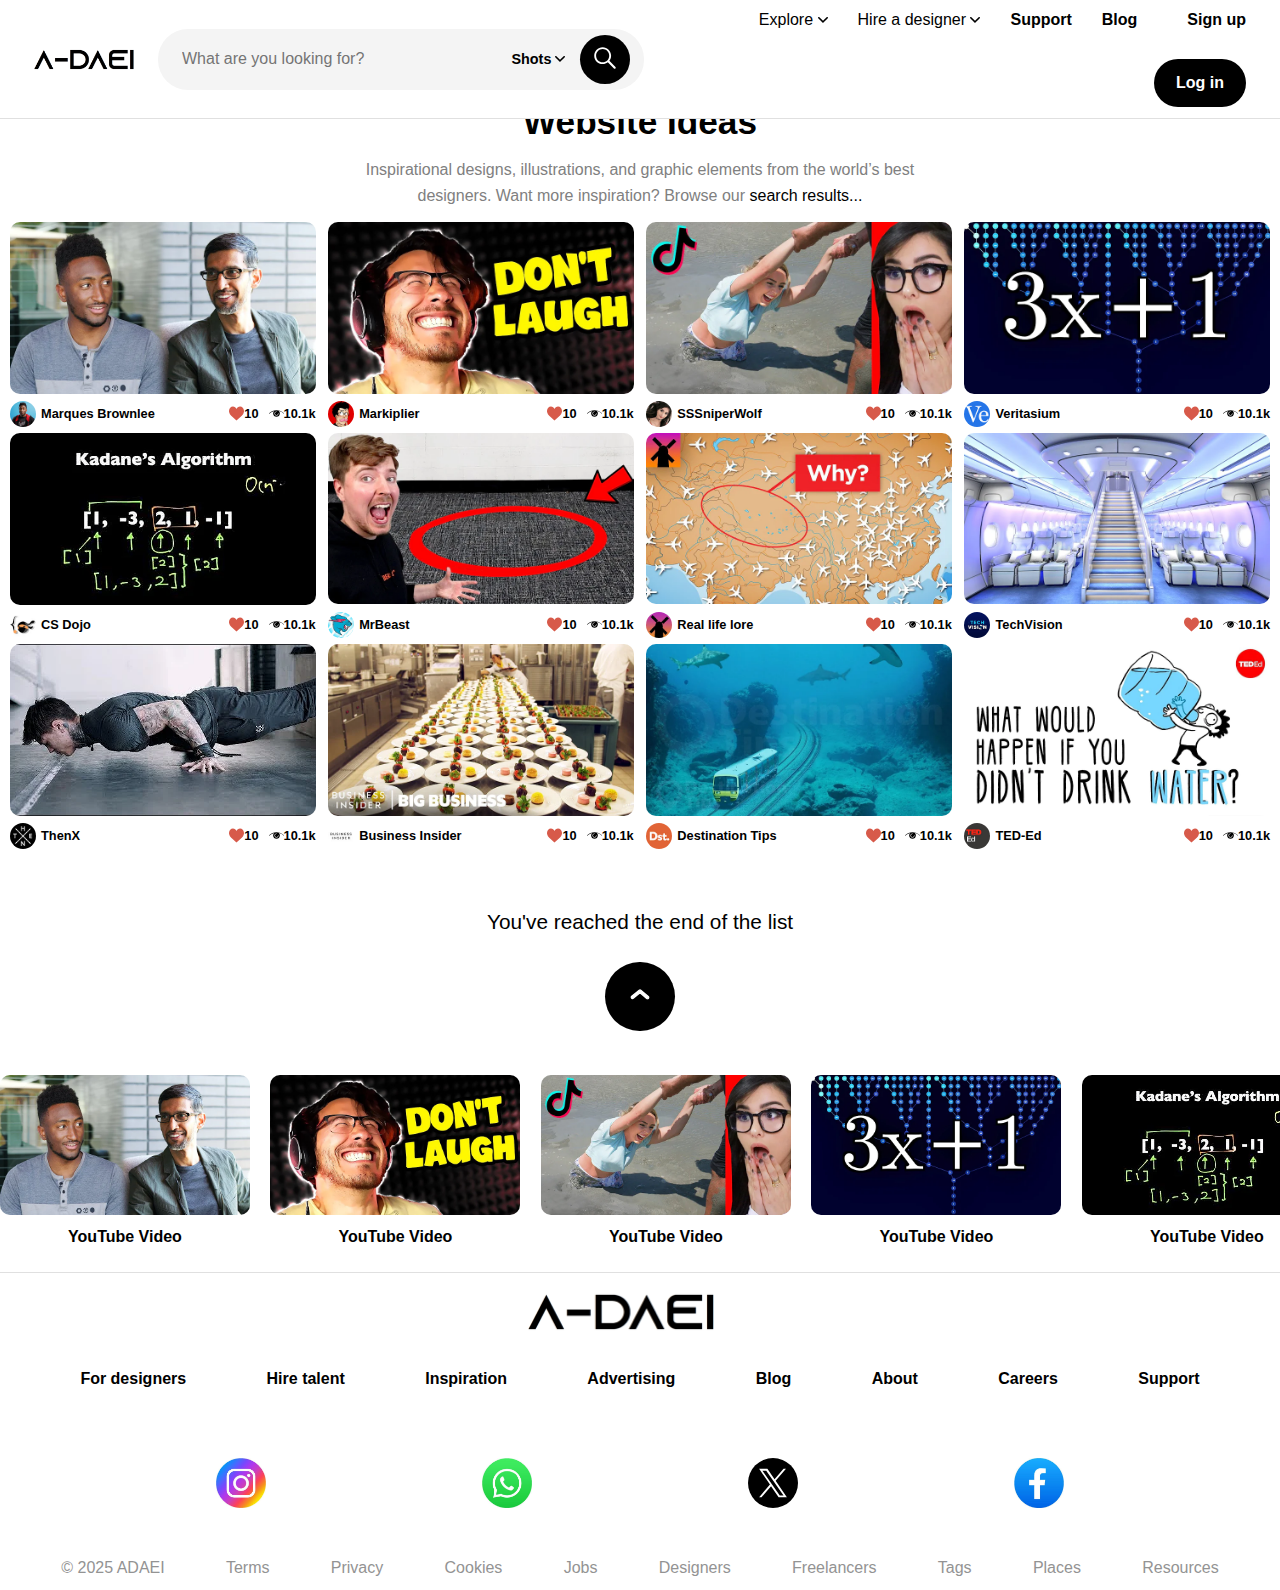
<file: index.html>
<!DOCTYPE html>
<html lang="en">
<head>

  <link rel="stylesheet" href="CSS/header.css">

  <link rel="stylesheet" href="CSS/main.css">

  <link rel="stylesheet" href="CSS/footer.css">

  <link rel="stylesheet" href="CSS/media.css">

  <meta charset="UTF-8" />
  <meta name="viewport" content="width=device-width, initial-scale=1.0"/>

  <title>Just some Ideas</title>
</head>
<body>
<!-- ///////////////////////////////////////////////////// -->
  <div class="header">
    <img class="logo" src="Other/ADAEI.png">

    <div class="headsearch">
      <input type="text" placeholder="What are you looking for?">
      <span>Shots <img style="width: 10px;" src="Other/downward.svg"></span>
      <button>
        <img src="Other/icons8-search.svg" class="search-icon">
      </button>
    </div>

    <div class="right">
      <span>Explore <img style="width: 10px;" src="Other/downward.svg"></span>
      <span>Hire a designer <img style="width: 10px;" src="Other/downward.svg"></span>
      <a style="text-decoration: none; color: black;" href="support.html"><span class="support" style="transition: 0.4s;">Support</span></a>
      <span>Blog</span>
      <a style="text-decoration: none; color: black;" href="signup.html"><span class="signup" style="margin-left: 20px; transition: 0.4s;">Sign up</span></a>
      <a href="signin.html"><button>Log in</button></a>
    </div>
  </div>
<!-- ///////////////////////////////////////////////////// -->
 <div style="display: flex; justify-content: center;">
    <span style="font-size: 2.2rem; font-weight: bold;">Website Ideas</span>
 </div>

<div style="display: flex; justify-content: center; width: 100%; margin-top: 15px;">
  <div style="width: 70ch; text-align: center; color: gray; line-height: 26px;">
    Inspirational designs, illustrations, and graphic elements from the world’s best designers.
    Want more inspiration? Browse our <span style="color: black;">search results...</span>
  </div>
</div>
<!-- ///////////////////////////////////////////////////// -->
 <div class="main">
<!-- ///////////////////////////////////////////////////// -->
  <div>
  <div>
    <img class="gridimg" src="thumbnail/pic1.webp">
  </div>

  <div class="thumbnail">
    <div style="display: flex; align-items: center;">
    <img style="border-radius: 50%; width: 26px;" src="profile/channel-1.jpeg">
    <span style="margin-left: 5px;">Marques Brownlee</span>
    </div>
    <div>
        <span style="display: flex; align-items: center;"><img style="width: 15px;" src="Other/like.svg"> 10 <img style="width: 15px;margin-left: 10px;" src="Other/view.svg">10.1k</span>
    </div>
  </div>

  </div>
<!-- ///////////////////////////////////////////////////// -->
  <div>
  <div>
    <img class="gridimg" src="thumbnail/pic2.webp">
  </div>

  <div class="thumbnail">
    <div style="display: flex; align-items: center;">
    <img style="border-radius: 50%; width: 26px;" src="profile/channel-2.jpeg">
    <span style="margin-left: 5px;">Markiplier</span>
    </div>
    <div>
        <span style="display: flex; align-items: center;"><img style="width: 15px;" src="Other/like.svg"> 10 <img style="width: 15px;margin-left: 10px;" src="Other/view.svg">10.1k</span>
    </div>
  </div>

</div>
 <!-- ///////////////////////////////////////////////////// -->
  <div>
  <div>
    <img class="gridimg" src="thumbnail/pic3.webp">
  </div>

  <div class="thumbnail">
    <div style="display: flex; align-items: center;">
    <img style="border-radius: 50%; width: 26px;" src="profile/channel-3.jpeg">
    <span style="margin-left: 5px;">SSSniperWolf</span>
    </div>
    <div>
        <span style="display: flex; align-items: center;"><img style="width: 15px;" src="Other/like.svg"> 10 <img style="width: 15px;margin-left: 10px;" src="Other/view.svg">10.1k</span>
    </div>
  </div>

  </div>
<!-- ///////////////////////////////////////////////////// -->
  <div>
  <div>
    <img class="gridimg" src="thumbnail/pic4.webp">
  </div>

  <div class="thumbnail">
    <div style="display: flex; align-items: center;">
    <img style="border-radius: 50%; width: 26px;" src="profile/channel-4.jpeg">
    <span style="margin-left: 5px;">Veritasium</span>
    </div>
    <div>
        <span style="display: flex; align-items: center;"><img style="width: 15px;" src="Other/like.svg"> 10 <img style="width: 15px;margin-left: 10px;" src="Other/view.svg">10.1k</span>
    </div>
  </div>

  </div>
<!-- ///////////////////////////////////////////////////// -->
  <div>
  <div>
    <img class="gridimg" src="thumbnail/pic5.webp">
  </div>

  <div class="thumbnail">
    <div style="display: flex; align-items: center;">
    <img style="border-radius: 50%; width: 26px;" src="profile/channel-5.jpeg">
    <span style="margin-left: 5px;">CS Dojo</span>
    </div>
    <div>
        <span style="display: flex; align-items: center;"><img style="width: 15px;" src="Other/like.svg"> 10 <img style="width: 15px;margin-left: 10px;" src="Other/view.svg">10.1k</span>
    </div>
  </div>

  </div>
<!-- ///////////////////////////////////////////////////// -->
  <div>
  <div>
    <img class="gridimg" src="thumbnail/pic6.webp">
  </div>

  <div class="thumbnail">
    <div style="display: flex; align-items: center;">
    <img style="border-radius: 50%; width: 26px;" src="profile/channel-6.jpeg">
    <span style="margin-left: 5px;">MrBeast</span>
    </div>
    <div>
        <span style="display: flex; align-items: center;"><img style="width: 15px;" src="Other/like.svg"> 10 <img style="width: 15px;margin-left: 10px;" src="Other/view.svg">10.1k</span>
    </div>
  </div>

  </div>
<!-- ///////////////////////////////////////////////////// -->
  <div>
  <div>
    <img class="gridimg" src="thumbnail/pic7.webp">
  </div>

  <div class="thumbnail">
    <div style="display: flex; align-items: center;">
    <img style="border-radius: 50%; width: 26px;" src="profile/channel-7.jpeg">
    <span style="margin-left: 5px;">Real life lore</span>
    </div>
    <div>
        <span style="display: flex; align-items: center;"><img style="width: 15px;" src="Other/like.svg"> 10 <img style="width: 15px;margin-left: 10px;" src="Other/view.svg">10.1k</span>
    </div>
  </div>

  </div>
<!-- ///////////////////////////////////////////////////// -->
  <div>
  <div>
    <img class="gridimg" src="thumbnail/pic8.webp">
  </div>

  <div class="thumbnail">
    <div style="display: flex; align-items: center;">
    <img style="border-radius: 50%; width: 26px;" src="profile/channel-8.jpeg">
    <span style="margin-left: 5px;">TechVision</span>
    </div>
    <div>
        <span style="display: flex; align-items: center;"><img style="width: 15px;" src="Other/like.svg"> 10 <img style="width: 15px;margin-left: 10px;" src="Other/view.svg">10.1k</span>
    </div>
  </div>

  </div>
<!-- ///////////////////////////////////////////////////// -->
  <div>
  <div>
    <img class="gridimg" src="thumbnail/pic9.webp">
  </div>

  <div class="thumbnail">
    <div style="display: flex; align-items: center;">
    <img style="border-radius: 50%; width: 26px;" src="profile/channel-9.jpeg">
    <span style="margin-left: 5px;">ThenX</span>
    </div>
    <div>
        <span style="display: flex; align-items: center;"><img style="width: 15px;" src="Other/like.svg"> 10 <img style="width: 15px;margin-left: 10px;" src="Other/view.svg">10.1k</span>
    </div>
  </div>

  </div>
<!-- ///////////////////////////////////////////////////// -->
  <div>
  <div>
    <img class="gridimg" src="thumbnail/pic10.webp">
  </div>

  <div class="thumbnail">
    <div style="display: flex; align-items: center;">
    <img style="border-radius: 50%; width: 26px;" src="profile/channel-10.jpeg">
    <span style="margin-left: 5px;">Business Insider</span>
    </div>
    <div>
    <span style="display: flex; align-items: center;"><img style="width: 15px;" src="Other/like.svg"> 10 <img style="width: 15px;margin-left: 10px;" src="Other/view.svg">10.1k</span>
    </div>
  </div>

  </div>
<!-- ///////////////////////////////////////////////////// -->
  <div>
  <div>
    <img class="gridimg" src="thumbnail/pic11.webp">
  </div>

  <div class="thumbnail">
    <div style="display: flex; align-items: center;">
    <img style="border-radius: 50%; width: 26px;" src="profile/channel-11.jpeg">
    <span style="margin-left: 5px;">Destination Tips</span>
    </div>
    <div>
        <span style="display: flex; align-items: center;"><img style="width: 15px;" src="Other/like.svg"> 10 <img style="width: 15px;margin-left: 10px;" src="Other/view.svg">10.1k</span>
    </div>
  </div>

  </div>
<!-- ///////////////////////////////////////////////////// -->
  <div>
  <div>
    <img class="gridimg" src="thumbnail/pic12.webp">
  </div>

  <div class="thumbnail">
    <div style="display: flex; align-items: center;">
    <img style="border-radius: 50%; width: 26px;" src="profile/channel-12.jpeg">
    <span style="margin-left: 5px;">TED-Ed</span>
    </div>
    <div>
        <span style="display: flex; align-items: center;"><img style="width: 15px;" src="Other/like.svg"> 10 <img style="width: 15px;margin-left: 10px;" src="Other/view.svg">10.1k</span>
    </div>
  </div>

  </div>
 </div>
<!-- ///////////////////////////////////////////////////// --> 
 <div style="display: flex; flex-direction: column; align-items: center; margin-block: 30px; line-height: 80px;">
 <div>
  <span class="you">You've reached the end of the list</span>
 </div>

<div class="buttonup">
  <button onclick="scrollToTop(800)"><img src="Other/upward.svg"></button>
</div>
</div>
<!-- ///////////////////////////////////////////////////// -->
 <div class="moveable">
  <div class="scroll-track">
  <div class="moveablediv">
  <img src="thumbnail\pic1.webp" alt="Scrolling Image">
  <span>YouTube Video</span>
  </div>

  <div class="moveablediv">
  <img src="thumbnail\pic2.webp" alt="Scrolling Image">
  <span>YouTube Video</span>
  </div>

  <div class="moveablediv">
  <img src="thumbnail\pic3.webp" alt="Scrolling Image">
  <span>YouTube Video</span>
  </div>

  <div class="moveablediv">
  <img src="thumbnail\pic4.webp" alt="Scrolling Image">
  <span>YouTube Video</span>
  </div>

  <div class="moveablediv">
  <img src="thumbnail\pic5.webp" alt="Scrolling Image">
  <span>YouTube Video</span>
  </div>

  <div class="moveablediv">
  <img src="thumbnail\pic6.webp" alt="Scrolling Image">
  <span>YouTube Video</span>
  </div>

 </div>
 <div id="scroller" class="moveable">
  <div class="moveablediv">
  <img src="thumbnail\pic1.webp" alt="Scrolling Image">
  <span>YouTube Video</span>
  </div>

  <div class="moveablediv">
  <img src="thumbnail\pic2.webp" alt="Scrolling Image">
  <span>YouTube Video</span>
  </div>

  <div class="moveablediv">
  <img src="thumbnail\pic3.webp" alt="Scrolling Image">
  <span>YouTube Video</span>
  </div>

  <div class="moveablediv">
  <img src="thumbnail\pic4.webp" alt="Scrolling Image">
  <span>YouTube Video</span>
  </div>

  <div class="moveablediv">
  <img src="thumbnail\pic5.webp" alt="Scrolling Image">
  <span>YouTube Video</span>
  </div>

  <div class="moveablediv">
  <img src="thumbnail\pic6.webp" alt="Scrolling Image">
  <span>YouTube Video</span>
  </div>

 </div>
 </div>

  <!-- ///////////////////////////////////////////////////// -->
 <div class="footer">

    <div class="footup">
      <div class="footupimg">
      <img src="Other/ADAEI.png">
      </div>
      <div class="footupspans">
      <span>For designers</span>
      <span>Hire talent</span>
      <span>Inspiration</span>
      <span>Advertising</span>
      <span>Blog</span>
      <span>About</span>
      <span>Careers</span>
      <span>Support</span>
      </div>
      <div class="social">
      <img src="Other/instagram.png">
      <img src="Other/whatsapp.png">
      <img src="Other/X.svg">
      <img src="Other/facebook.png">
      </div>
    </div>
    <div class="footdown">
      <span>© 2025 ADAEI</span>
      <span>Terms</span>
      <span>Privacy</span>
      <span>Cookies</span>
      <span>Jobs</span>
      <span>Designers</span>
      <span>Freelancers</span>
      <span>Tags</span>
      <span>Places</span>
      <span>Resources</span>
    </div>

 </div>
<!-- ///////////////////////////////////////////////////// -->
</body>
<script>
    // Hide header on scroll past 150px
    window.addEventListener('scroll', function () {
      const header = document.querySelector('.header');
      if (window.scrollY > 150) {
        header.style.display = 'none';
      } else {
        header.style.display = 'flex';
      }
    });
  function scrollToTop(duration) {
  const cosParameter = window.scrollY / 2;
  let scrollCount = 0, oldTimestamp = performance.now();
  function step(newTimestamp) {
    scrollCount += Math.PI / (duration / (newTimestamp - oldTimestamp));
    if (scrollCount >= Math.PI) return window.scrollTo(0, 0);
    window.scrollTo(0, Math.round(cosParameter + cosParameter * Math.cos(scrollCount)));
    oldTimestamp = newTimestamp;
    window.requestAnimationFrame(step);
  }
  window.requestAnimationFrame(step);
}
window.addEventListener('DOMContentLoaded', () => {
  const scrollTrack = document.querySelector('.scroll-track');
  if(scrollTrack) {
    scrollTrack.innerHTML += scrollTrack.innerHTML; // duplicate contents
  }
});

  </script>

</html>
</file>
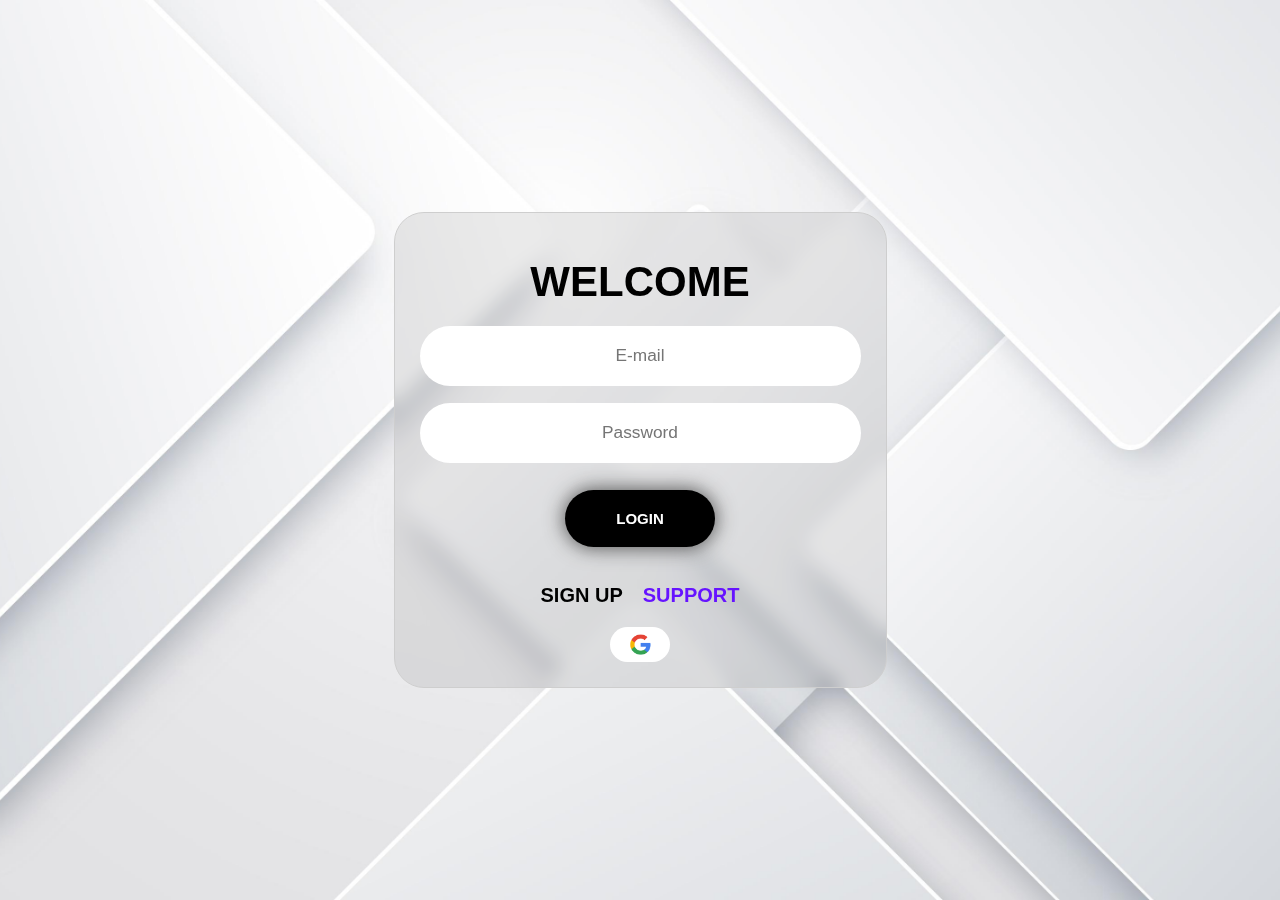
<file: signin.html>
<!DOCTYPE html>
<html lang="en">
<head>
  <meta charset="UTF-8" />
  <meta name="viewport" content="width=device-width, initial-scale=1.0" />
  <title>Login Page</title>
  <style>
    * {
      box-sizing: border-box;
    }
    *:focus {
  outline: none;
  -webkit-tap-highlight-color: transparent;
}


    body {
      height: 100vh;
      display: flex;
      justify-content: center;
      align-items: center;
      font-family: roboto, arial ,sans-serif;
      background-image: url("Other/BACK2.jpg");
      background-size: cover;
      background-position: center;
      background-repeat: no-repeat;
      overflow: hidden;
      margin: 0;
    }

    .main {
      background-color: rgba(60, 60, 60, 0.1);
      border-radius: 30px;
      padding: 25px;
      backdrop-filter: blur(10px);
      border: solid 1px rgb(206, 206, 206);
    }

    .p1 {
      font-size: 42px;
      font-weight: bold;
      margin-bottom: 20px;
      margin-top: 20px;
      text-align: center;
    }

    form {
      display: flex;
      flex-direction: column;
      justify-content: center;
      align-items: center;
      width: 100%;
    }

    input {
      padding: 20px 110px;
      margin: 12px;
      margin-bottom: 5px;
      border-radius: 50px;
      text-align: center;
      border: none;
      font-size: 17px;
      width: 100%;
    }

    input:focus {
      outline: none;
    }

    input::placeholder {
      font-size: 17.3px;
    }

    button {
      background-color: rgb(0, 0, 0);
      border: none;
      color: rgb(255, 255, 255);
      padding: 20px 15px;
      width: 150px;
      border-radius: 40px;
      font-weight: bold;
      font-size: 15px;
      cursor: pointer;
      transition: 0.4s;
      margin-top: 10px;
      box-shadow: 0 0 20px 1px rgb(83, 83, 83);
    }

    button:hover {
      background-color: rgb(255, 255, 255);
      color: black;
    }

    .google {
      display: flex;
      flex-direction: row;
      justify-content: center;
      align-items: center;
      text-decoration: none;
      color: white;
    }

    .img {
      width: 60px;
      height: 35px;
      border-radius: 24px;
      transition: 0.3s;
    }

    .img:hover {
      width: 80px;
      height: 50px;
    }

    .p3 {
      color: rgb(0, 0, 0);
      font-size: 20px;
      transition: 0.4s;
      cursor: pointer;
      font-weight: bold;
    }

    .p3:hover {
      color: rgb(34, 85, 255);
    }

    .signup {
      text-decoration: none;
    }

    .switch input {
      opacity: 0;
      width: 0;
      height: 0;
    }

    .slider {
      position: absolute;
      cursor: pointer;
      top: 0;
      left: 0;
      right: 0;
      bottom: 0;
      background-color: #ccc;
      transition: 0.4s;
      border-radius: 34px;
    }

    .slider:before {
      position: absolute;
      content: "";
      height: 19px;
      width: 19px;
      left: 3px;
      bottom: 3px;
      background-color: white;
      transition: 0.4s;
      border-radius: 50%;
    }

    input:checked + .slider {
      background-color: #2196F3;
    }

    input:checked + .slider:before {
      transform: translateX(24px);
    }

    .error {
      color: rgb(0, 0, 0);
      font-weight: bold;
      font-size: 14px;
      margin-top: 3px;
      text-align: center;
    }

    /* RESPONSIVE STYLES FOR MOBILE DEVICES */
    @media (max-width: 600px) {
      .main {
        width: 90%;
        padding: 20px;
      }

      .p1 {
        font-size: 30px;
      }

      input {
        padding: 12px 15px;
        font-size: 16px;
      }

      button {
        width: 100%;
        max-width: 150px;
        font-size: 14px;
        padding: 15px;
      }

      .p3 {
        font-size: 17px;
      }

      span {
        font-size: 17px !important;
      }

      .img {
        width: 40px;
        height: 25px;
      }

      .img:hover {
        width: 50px;
        height: 30px;
      }
    }
  </style>
</head>
<body>
  <div class="main">
    <p class="p1">WELCOME</p>

    <form id="loginForm" novalidate>
      <input style="margin: 0px;" type="email" id="email" placeholder="E-mail" required spellcheck="false" autocomplete="off" />
      <p id="emailError" class="error"></p>

      <input style="margin: 0px;" type="text" id="password" placeholder="Password" required spellcheck="false" autocomplete="off" />
      <p id="passwordError" class="error"></p>


      <button type="submit">LOGIN</button>
    </form>

    <div style="display: flex; justify-content: center; align-items: center; margin-top: 17px; gap: 20px;">
      <a href="signup.html" class="signup">
        <p class="p3">SIGN UP</p>
      </a>
  <a style="text-decoration: none; display: flex; justify-content: center; font-size: 20px;" href="support.html">
      <span style="font-weight: bold; color: rgb(102, 19, 255);">SUPPORT</span>
    </a>
      
    </div>
  
    <a href="https://www.google.com/" class="google">
        <img class="img" src="Other/G.png" alt="Google Icon" />
      </a>
  </div>

  <script>
    const emailInput = document.getElementById("email");
    const passwordInput = document.getElementById("password");

    const emailError = document.getElementById("emailError");
    const passwordError = document.getElementById("passwordError");

    document.getElementById("loginForm").addEventListener("submit", function (event) {
      event.preventDefault();

      emailError.textContent = "";
      passwordError.textContent = "";

      const email = emailInput.value.trim();
      const password = passwordInput.value;

      const emailRegex = /^[^\\s@]+@[^\\s@]+\\.[^\\s@]+$/;
      let valid = true;

      if (!emailRegex.test(email)) {
        emailError.innerHTML = "Please enter a valid email address.";
        valid = false;
      }

      if (password.length < 6) {
        passwordError.innerHTML = "Password must be at least 6 characters.";
        valid = false;
      }

      if (valid) {
        alert("Login successful!");
        // Add redirect or server request here
      }
    });

    function togglePassword() {
      passwordInput.type = document.getElementById("showPassword").checked ? "text" : "password";
    }
  </script>
</body>
</html>
</file>
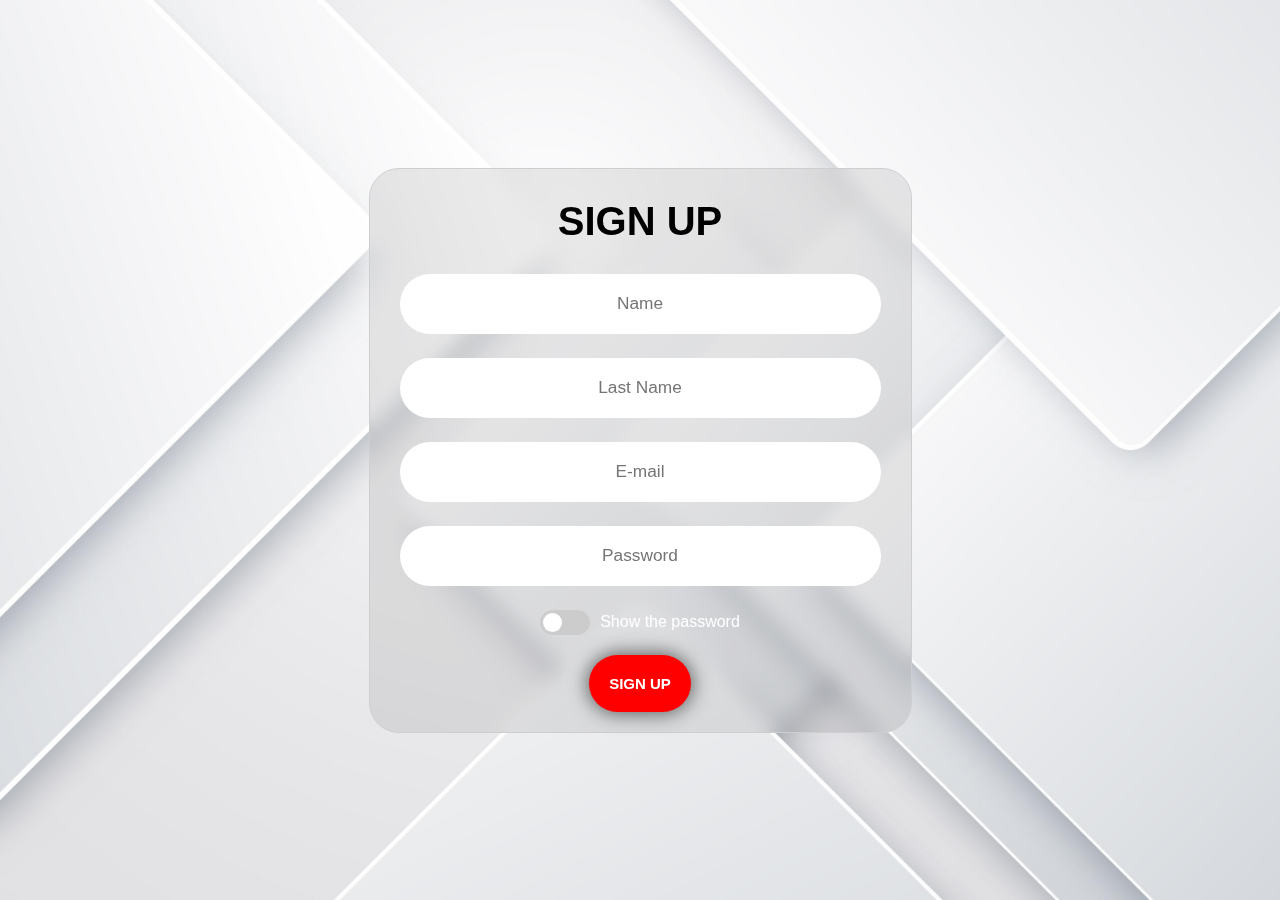
<file: signup.html>
<!DOCTYPE html>
<html>
<head>
  <meta charset="UTF-8">
  <meta name="viewport" content="width=device-width, initial-scale=1.0">
  <title>Sign Up</title>
  <style>
    * {
      box-sizing: border-box;
    }
    *:focus {
  outline: none;
  -webkit-tap-highlight-color: transparent;
}

    body {
      height: 100vh;
      display: flex;
      justify-content: center;
      align-items: center;
      font-family: roboto, arial ,sans-serif;
      background-image: url("Other/BACK2.jpg");
      background-size: cover;
      background-position: center;
      background-repeat: no-repeat;
      overflow: hidden;
      margin: 0;
    }

    .p1 {
      font-size: 40px;
      font-weight: bold;
      cursor: default;
      margin-bottom: 20px;
      margin-top: 10px;
    }

    .main {
      background-color: rgba(60, 60, 60, 0.1);
      display: flex;
      flex-direction: column;
      justify-content: center;
      align-items: center;
      padding: 20px 30px;
      border-radius: 30px;
      backdrop-filter: blur(10px);
      border: solid 1px rgb(206, 206, 206);
    }
    
    input {
      padding: 20px 130px;
      margin-top: 10px;
      border-radius: 50px;
      text-align: center;
      border: none;
      font-size: 17px;
    }

    input:focus {
      outline: none;
    }

    button {
      background-color: red;
      border: none;
      padding-block: 20px;
      padding-inline: 20px;
      border-radius: 40px;
      color: white;
      font-weight: bold;
      font-size: 15px;
      cursor: pointer;
      transition: 0.4s;
      box-shadow: 0 0 20px 1px rgb(83, 83, 83);
    }

    button:hover {
      background-color: rgb(0, 21, 255);
      color: black;
      padding-inline: 40px;
    }

    .Login {
      margin-top: 10px;
      padding-inline: 60px;
    }

    /* Custom toggle switch */
    .switch {
      position: relative;
      display: inline-block;
      width: 50px;
      height: 25px;
    }

    .switch input {
      opacity: 0;
      width: 0;
      height: 0;
    }

    .slider {
      position: absolute;
      cursor: pointer;
      top: 0;
      left: 0;
      right: 0;
      bottom: 0;
      background-color: #ccc;
      transition: 0.4s;
      border-radius: 34px;
    }

    .slider:before {
      position: absolute;
      content: "";
      height: 19px;
      width: 19px;
      left: 3px;
      bottom: 3px;
      background-color: white;
      transition: 0.4s;
      border-radius: 50%;
    }

    input:checked + .slider {
      background-color: #2196F3;
    }

    input:checked + .slider:before {
      transform: translateX(24px);
    }

    input::placeholder {
      font-size: 17.3px;
    }

    .error {
      color: rgb(0, 0, 0);
      font-weight: bold;
      font-size: 14px;
      margin-top: 5px;
      text-align: center;
    }
    @media (max-width: 600px) {
  .main {
    width: 90%;
    padding: 20px;
  }

  .p1 {
    font-size: 30px;
  }

  input {
    padding: 12px 15px;
    font-size: 16px;
    width: 100%;
  }

  button {
    width: 100%;
    max-width: 150px;
    font-size: 14px;
    padding: 15px;
  }

  .error {
    font-size: 13px;
  }

  label.switch {
    transform: scale(0.9);
  }
}

  </style>
</head>
<body>

  <div class="main">
    <p class="p1">SIGN UP</p>

    <div style="line-height: 0px;">
    <div>
      <input type="text" id="name" placeholder="Name" spellcheck="false" autocomplete="off">
      <p style="margin-top: 10px;" id="nameError" class="error"></p>
    </div>

    <div>
      <input type="text" id="lastname" placeholder="Last Name" spellcheck="false" autocomplete="off">
      <p style="margin-top: 10px;" id="lastnameError" class="error"></p>
    </div>

    <div>
      <input type="text" id="email" placeholder="E-mail" spellcheck="false" autocomplete="off">
      <p style="margin-top: 10px;" id="emailError" class="error"></p>
    </div>

    <div>
      <input type="password" id="password" placeholder="Password" spellcheck="false" autocomplete="off">
      <p style="margin-top: 10px;" id="passwordError" class="error"></p>
    </div>
    </div>

    <div style="margin: 10px; display: flex; align-items: center; gap: 10px; color: white;">
      <label class="switch">
        <input type="checkbox" id="showPassword" onclick="togglePassword()">
        <span class="slider round"></span>
      </label>
      Show the password
    </div>

    <div class="Login">
      <button onclick="signUp()">SIGN UP</button>
    </div>
  </div>

  <script>
    function signUp() {
      const name = document.getElementById("name").value.trim();
      const lastname = document.getElementById("lastname").value.trim();
      const email = document.getElementById("email").value.trim();
      const password = document.getElementById("password").value.trim();

      const nameError = document.getElementById("nameError");
      const lastnameError = document.getElementById("lastnameError");
      const emailError = document.getElementById("emailError");
      const passwordError = document.getElementById("passwordError");

      // Clear previous errors
      nameError.innerText = "";
      lastnameError.innerText = "";
      emailError.innerText = "";
      passwordError.innerText = "";

      let valid = true;

      if (!name) {
        nameError.innerText = "Please enter your name.";
        valid = false;
      }

      if (!lastname) {
        lastnameError.innerText = "Please enter your last name.";
        valid = false;
      }

      if (!email) {
        emailError.innerText = "Please enter your E-mail.";
        valid = false;
      } else {
        const emailPattern = /^[^\s@]+@[^\s@]+\.[^\s@]+$/;
        if (!emailPattern.test(email)) {
          emailError.innerText = "Please enter a valid E-mail (e.g., example@gmail.com).";
          valid = false;
        }
      }

      if (!password) {
        passwordError.innerText = "Please enter your password.";
        valid = false;
      } else if (password.length < 6) {
        passwordError.innerText = "Password must be at least 6 characters long.";
        valid = false;
      }

      if (valid) {
        alert("Sign Up Successful!");
        console.log("Name:", name);
        console.log("Last Name:", lastname);
        console.log("Email:", email);
        console.log("Password:", password);
      }
    }

    function togglePassword() {
      const passwordInput = document.getElementById("password");
      const checkbox = document.getElementById("showPassword");
      passwordInput.type = checkbox.checked ? "text" : "password";
    }
  </script>

</body>
</html>
</file>
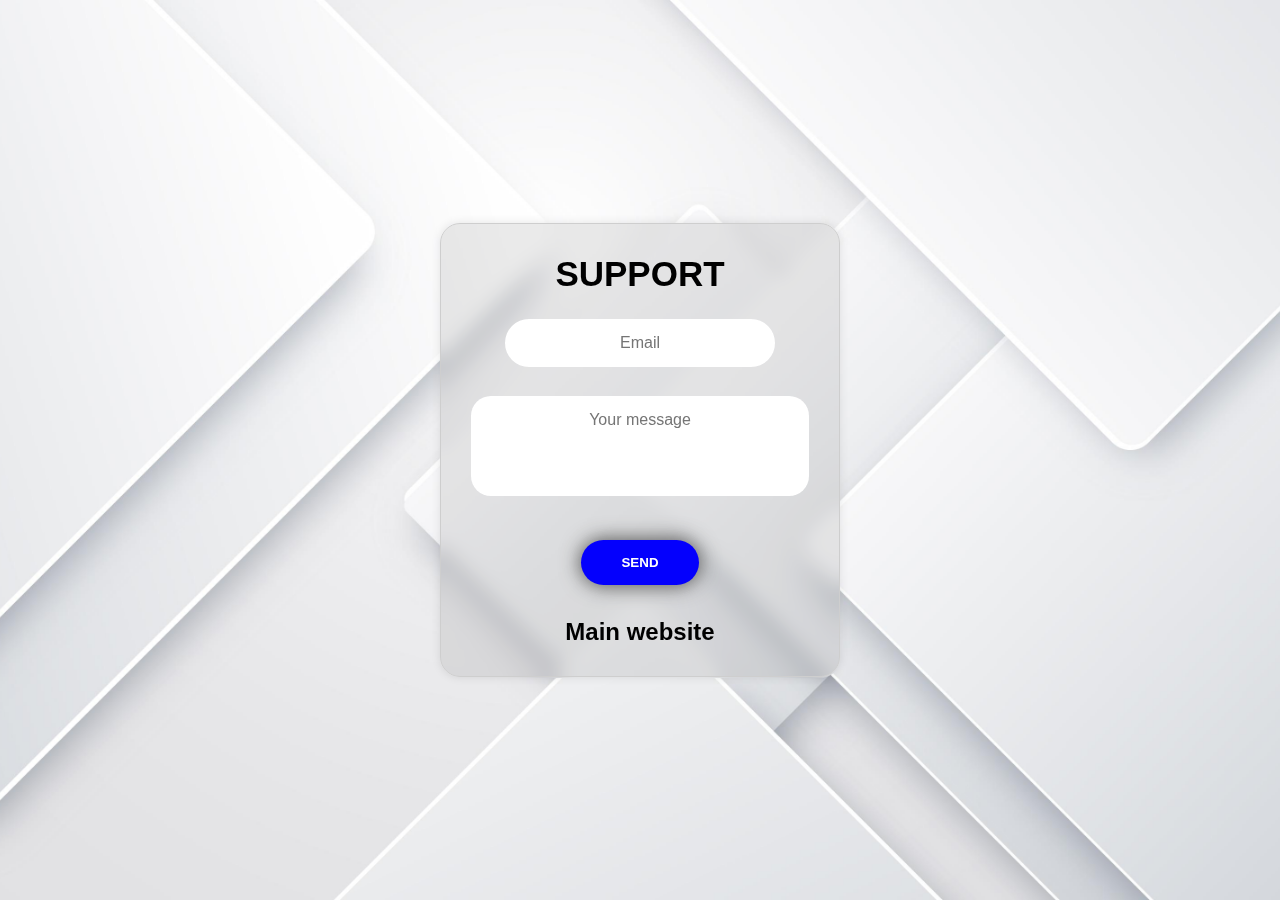
<file: support.html>
<!DOCTYPE html>
<html lang="en">
<head>

  <link rel="preconnect" href="https://fonts.googleapis.com">
<link rel="preconnect" href="https://fonts.gstatic.com" crossorigin>
<link href="https://fonts.googleapis.com/css2?family=Roboto:ital,wght@0,100..900;1,100..900&display=swap" rel="stylesheet">
  <link rel="shortcut icon" type="logo.svg" href="profile/support.svg">

  <link rel="robots" href="robots.txt">

  <link rel="sitemap" type="application/xml" href="sitemap.xml">

  <link rel="canonical" href="https://yourdomain.com/support.html" />  <!-- Replace with the correct URL for each page -->

  <meta charset="UTF-8" />
  <meta name="viewport" content="width=device-width, initial-scale=1.0"/>
  <title>SUPPORT</title>
  <style>
    * {
      box-sizing: border-box;
      font-family:sans-serif , roboto, arial;
    }
    *:focus {
  outline: none;
  -webkit-tap-highlight-color: transparent;
}
    body {
      font-family:sans-serif , roboto, arial;
      background-image: url("Other/BACK2.jpg");
      background-size: cover;
      background-position: center;
      background-repeat: no-repeat;
      display: flex;
      justify-content: center;
      align-items: center;
      height: 100vh;
      overflow: hidden;
      margin: 0;
    }

    .whole {
      background-color: rgba(60, 60, 60, 0.1);
      padding: 30px;
      border-radius: 20px;
      box-shadow: 0 0 10px rgba(0, 0, 0, 0.1);
      display: flex;
      flex-direction: column;
      align-items: center;
      justify-content: center;
      width: 400px;
      max-width: 90%;
      backdrop-filter: blur(10px);
      border: solid 1px rgb(206, 206, 206);
    }

    .whole span {
      font-weight: bold;
      font-size: 35px;
      margin-bottom: 15px;
      color: #000000;
      text-align: center;
    }

    .whole input, .whole textarea {
      width: 100%;
      padding: 15px 20px;
      margin-top: 10px;
      border-radius: 50px;
      border: none;
      font-size: 16px;
      text-align: center;
      box-sizing: border-box;
    }

    .whole textarea {
      resize: none;
      border-radius: 20px;
      height: 100px;
      margin-bottom: 10px;
    }

    .whole input:focus, .whole textarea:focus {
      outline: none;
    }

    .whole button {
      font-weight: bold;
      background-color: #0400fd;
      color: white;
      padding: 15px 40px;
      border: none;
      border-radius: 50px;
      cursor: pointer;
      margin-top: 15px;
      transition: 0.4s;
      box-shadow: 0 0 20px 1px rgb(83, 83, 83);
    }

    .whole button:hover {
      background-color: #000000;
    }

    .error {
      color: black;
      font-weight: bold;
      font-size: 14px;
      margin-top: 5px;
      text-align: center;
    }
    .spanhover:hover{
      color: blue;
    }

    @media (max-width: 600px) {
      .whole {
        padding: 20px;
        width: 90%;
      }

      .whole span {
        font-size: 28px;
      }

      .whole input,
      .whole textarea {
        font-size: 15px;
        padding: 12px 15px;
      }

      .whole button {
        font-size: 14px;
        padding: 12px 30px;
      }

      .error {
        font-size: 13px;
      }
    }
  </style>
</head>
<body>

  <div class="whole">
    <span>SUPPORT</span>

    <form id="supportForm" onsubmit="validateForm(event)" style="display: flex; flex-direction: column; align-items: center; width: 100%;">
      <input style="width: 80%;" type="text" id="email" placeholder="Email" spellcheck="false" autocomplete="off" />
      <p id="emailError" class="error"></p>

      <textarea id="message" placeholder="Your message" spellcheck="false" autocomplete="off"></textarea>
      <p id="messageError" class="error"></p>

      <button type="submit">SEND</button>
    </form>
    <a href="index.html" style="margin-top: 10%; text-decoration: none;">
    <span class="spanhover" style="font-size: 1.5rem; transition: 0.4s;">Main website</span>
    </a>
  </div>

  <script>
    function validateForm(event) {
      event.preventDefault();

      const email = document.getElementById("email").value.trim();
      const message = document.getElementById("message").value.trim();
      const emailError = document.getElementById("emailError");
      const messageError = document.getElementById("messageError");

      emailError.innerText = "";
      messageError.innerText = "";

      let valid = true;

      if (!email) {
        emailError.innerText = "Please enter your E-mail.";
        valid = false;
      } else {
        const emailPattern = /^[^\s@]+@[^\s@]+\.[^\s@]+$/;
        if (!emailPattern.test(email)) {
          emailError.innerText = "Please enter a valid E-mail (e.g., example@gmail.com).";
          valid = false;
        }
      }

      if (!message) {
        messageError.innerText = "Please enter your message.";
        valid = false;
      } else if (message.length < 5) {
        messageError.innerText = "Message must be at least 5 characters.";
        valid = false;
      }

      if (valid) {
        alert("Message sent successfully!");
        console.log("Email:", email);
        console.log("Message:", message);
        // document.getElementById("supportForm").reset();
      }
    }
  </script>

</body>
</html>
</file>
<file: CSS/header.css>
.header {
      display: flex;
      align-items: center;
      justify-content: space-between;
      position: fixed;
      top: 0;
      width: 100%;
      padding: 11px 34px;
      background-color: white;
      z-index: 1;
      gap: 10px;
      border-bottom: solid rgb(224, 224, 224) 1px;
    }
    .logo {
      width: 100px;
      flex-shrink: 0;
    }
    .headsearch {
      display: flex;
      align-items: center;
      background-color: rgb(244, 244, 244);
      border-radius: 30px;
      padding: 6px 14px;
      flex: 1 1 500px;
      min-width: 200px;
      max-width: 600px;
      margin-left: 14px;
    }
    .headsearch input {
      border: none;
      background: none;
      outline: none;
      font-size: 1rem;
      flex: 1;
      min-width: 50px;
      padding: 5px 10px;
    }
    .headsearch span {
      font-size: 0.9rem;
      font-weight: bold;
      cursor: pointer;
      margin-right: 15px;
    }
    .headsearch button {
      border: none;
      background-color: rgb(0, 0, 0);
      border-radius: 50%;
      padding: 8px 10px;
      cursor: pointer;
    }
    .search-icon {
      width: 30px;
      height: 30px;
    }
    .right {
      display: flex;
      flex-wrap: wrap;
      align-items: center;
      justify-content: flex-end;
      gap: 30px;
      flex: 1 1 auto;
      min-width: 220px;
    }
    .right span {
      white-space: nowrap;
      cursor: pointer;
    }
    .right span:last-of-type {
      font-weight: bold;
    }
    .signup:hover{
      color: blue;      
    }
    .support:hover{
      color: blue;      
    }
    .right button {
      border: none;
      background-color: black;
      color: white;
      font-size: 1rem;
      padding: 15px 22px;
      border-radius: 26px;
      font-weight: bold;
      white-space: nowrap;
      cursor: pointer;
      transition: 0.4s;
    }

    .right button:hover {
      background-color: rgb(62, 62, 62);
    }
</file>
<file: CSS/main.css>
* {
      box-sizing: border-box;
      margin: 0;
      padding: 0;
    }
    html, body {
      font-family: Roboto, Arial, sans-serif;
      padding-top: 4%;
      overflow-x: hidden;
      scroll-behavior: smooth;
    }
    ::-webkit-scrollbar {
      width: 12px;
    }

    ::-webkit-scrollbar-thumb {
      background-color: rgba(0, 0, 0, 0.3); /* You can change the color */
      border-radius: 0; /* Remove rounded corners */
    }

    ::-webkit-scrollbar-track {
      background-color: transparent;
      border-radius: 0; /* Remove rounded corners */
    }

    .main {
      display: grid;
      grid-template-columns: 1fr 1fr 1fr 1fr;
      gap: 1%;
      margin-inline: 10px;
      justify-content: center;
      align-items: center;
      margin-top: 1%;
    }
    .gridimg{
      width: 100%;
      height: 100%;
      border-radius: 10px;
    }
    .thumbnail{
      display: flex;
      align-items: center;
      font-size: 0.8rem;
      margin-top: 1%;
      justify-content: space-between;
      font-weight: bold;
    }
    .you{
      display: flex;
      justify-content: center;
      margin-top: 5%;
      font-size: 1.3rem;
    }
    .moveable {
      display: flex;
      overflow-x: hidden;
      scroll-behavior: smooth;
      margin-bottom: 1%;
      white-space: nowrap;
      -ms-overflow-style: none;  /* IE and Edge */
      scrollbar-width: none;     /* Firefox */
    }

    .moveablediv{
      display: flex;
      flex-direction: column;
      text-align: center;
      margin-right: 0.8%;
      font-weight: bold;
    }
    .moveable img {
      width: 250px;
      border-radius: 10px;
      flex-shrink: 0;
      cursor: pointer;
      margin-bottom: 5%;
    }

    .moveable::-webkit-scrollbar {
      display: none;             /* Chrome, Safari */
    }

    .scroll-track {
      display: flex;
      width: calc(2 * 100%); /* double width to hold duplicates */
      animation: scroll-left 20s linear infinite;
    }
    /* Animation */
    @keyframes scroll-left {
      0% {
        transform: translateX(0);
      }
      100% {
        transform: translateX(-50%);
      }
    }
    .buttonup button{
      cursor: pointer;
      background-color:rgb(0, 0, 0);  
      border-radius: 40px;
      padding:18px 20px;
      border: none;
      transition: 0.3s;
    }
    .buttonup button:hover{
      background-color: rgb(65, 65, 65);
    }
    .buttonup button img{
      width: 30px;
    }
</file>
<file: CSS/footer.css>
.footer {
      width: 100%;
      background-color: rgb(255, 255, 255);
      border-top: solid 1px rgb(224, 224, 224);
    }
      .footup{
      height:70%;
      display: flex;
      font-weight: bold;
      flex-direction: column;
      justify-content: space-evenly;
    }
    .footupimg{
      display: flex;
      align-items: center;
      justify-content: center;
      margin-right: 3%;
    }
    .footup img{
      width: 15%;
      margin-top: 1.5%;
    }
    .footupspans{
      margin-top: 3%;
      display: flex;
      flex-direction: row;
      justify-content: space-evenly;
    }
    .social{
      margin-block: 4%;
      display: flex;
      justify-content: space-evenly;
    }
    .social img{
      width: 50px;
    }
    .footup span,img{
      cursor: pointer;
    }
    .footdown{
      height: 20%;
      display: flex;
      align-items: center;
      color: rgb(147, 147, 147);
      justify-content: space-evenly;
    }
    .footdown span{
      cursor: pointer;
      margin-bottom: 1%;
    }
</file>
<file: CSS/media.css>
/* max-width 768px (tablet) */
@media screen and (max-width: 768px) {
    body{
        padding-top: 210px;
    }
    .logo{
        width: 200px;
    }
  .header {
    flex-direction: column;
    align-items: center;
    gap: 10px;
    height: 230px;
  }

  .headsearch {
    width: 90%;
    flex-direction: row;
    align-items: center;
    height: 100px;
  }

  .right {
    flex-wrap: wrap;
    justify-content: center;
    gap: 10px;
  }

  .main {
    display: grid;
    grid-template-columns: 1fr 1fr;
    gap: 15px;
    padding: 0 10px;
  }

  .gridimg {
    width: 100%;
    height: auto;
  }

  .thumbnail {
    padding: 5px;
    font-size: 0.74rem;
    white-space: nowrap;
  }

  .footupspans {
    flex-wrap: wrap;
    justify-content: center;
    gap: 15px;
  }
  .you{
    font-size: 1.2rem;
    margin-right: 10px;
  }
  .footupimg img{
    width: 200px;
  }

  .footdown {
    flex-wrap: wrap;
    justify-content: center;
    gap: 15px;
    font-size: 0.8rem;
  }
}

/* max-width 480px (mobile) */
@media screen and (max-width: 480px) {
    body{
        padding-top: 200px;
    }
  .header {
    flex-direction: column;
    align-items: center;
    padding: 10px;
    height: 220px;

  }

  .logo {
    width: 150px;
  }

  .headsearch {
    flex-direction: row;
    width: 100%;
    align-items: center;
  }

  .headsearch input {
    width: 90%;
    margin-bottom: 10px;
  }

  .right {
    flex-direction: column;
    align-items: center;
    gap: 8px;
  }

  .main {
    display: flex;
    flex-direction: column;
    padding: 0 10px;
  }

  .gridimg {
    width: 100%;
    height: auto;
  }

  .thumbnail {
    text-align: center;
    padding: 5px 0;
    font-size: 0.6rem;
  }

  .moveablediv {
    min-width: 120px;
    font-size: 0.75rem;
  }

  .footupspans, .footdown {
    flex-direction: column;
    align-items: center;
    text-align: center;
    gap: 8px;
  }

  .footup img, .social img {
    width: 20px;
  }
  .footupimg img{
    width: 200px;
  }

  .buttonup {
    bottom: 20px;
    right: 20px;
  }
}
</file>
